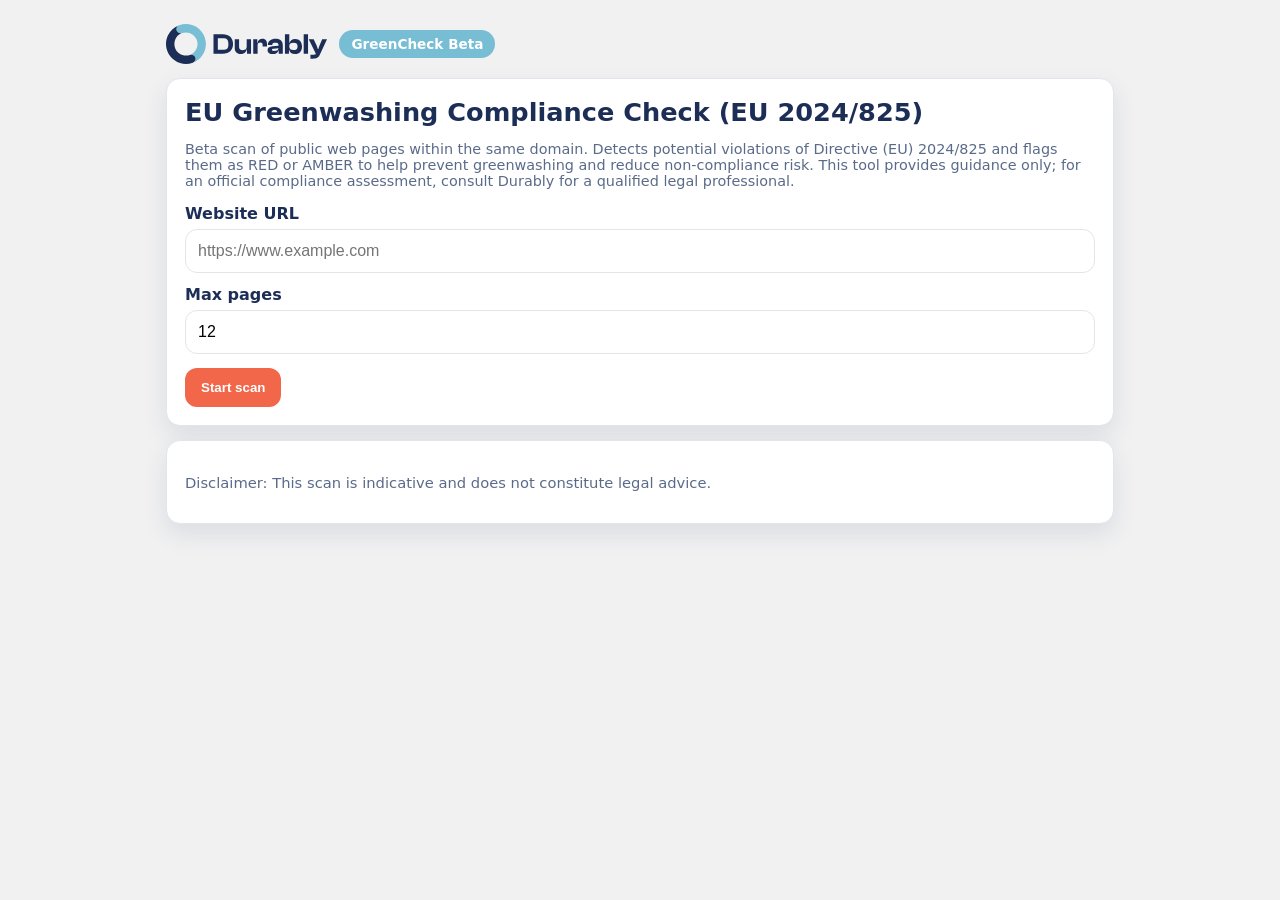
<file: templates/index.html>
<!doctype html>
<html lang="en">
<head>
  <meta charset="utf-8" />
  <meta name="viewport" content="width=device-width,initial-scale=1" />
  <link rel="stylesheet" href="/static/style.css" />
  <title>Durably GreenCheck</title>
</head>
<body>
  <main class="container">
    <header class="topbar">
      <div class="brand">
        <img src="/static/durably-logo-kleur-RGB.svg" alt="Durably" class="logo">
        <span class="badge">GreenCheck Beta</span>
      </div>
    </header>

    <section class="card">
      <h1>EU Greenwashing Compliance Check (EU 2024/825)</h1>
      <p class="muted small-subtitle">
        Beta scan of public web pages within the same domain. Detects potential violations of Directive (EU) 2024/825 and flags them as RED or AMBER to help prevent greenwashing and reduce non-compliance risk. This tool provides guidance only; for an official compliance assessment, consult Durably for a qualified legal professional.
      </p>

      <form method="post" action="/scan" class="form">
        <label>Website URL</label>
        <input name="url" placeholder="https://www.example.com" required />

        <label>Max pages</label>
        <input name="max_pages" type="number" min="1" max="30" value="12" />

        <button type="submit">Start scan</button>
      </form>
    </section>

    <section class="card">
      <p class="disclaimer">
        Disclaimer: This scan is indicative and does not constitute legal advice.
      </p>
    </section>
  </main>
</body>
</html>
</file>
<file: static/style.css>
:root{
  --text: #1C2D56;
  --primary: #77BDD4;
  --bg: #F1F1F2;
  --accent: #F26649;

  --panel: #ffffff;
  --border: #E2E6EA;
  --muted: #5A6B8A;

  --radius: 14px;
  --shadow: 0 10px 24px rgba(28,45,86,.10);
  --font: system-ui, -apple-system, Segoe UI, Roboto, Arial;
}

*{ box-sizing: border-box; }
body{
  margin:0;
  font-family: var(--font);
  background: var(--bg);
  color: var(--text);
}

.container{
  max-width: 980px;
  margin: 0 auto;
  padding: 24px 16px 46px;
}

.topbar{ margin-bottom: 14px; }

.brand{
  display:flex;
  align-items:center;
  gap:12px;
}

.logo{
  height: 40px;
  width: auto;
  display:block;
}

.badge{
  background: var(--primary);
  color: #fff;
  padding: 6px 12px;
  border-radius: 999px;
  font-weight: 700;
  font-size: .85rem;
}

.card{
  background: var(--panel);
  border: 1px solid var(--border);
  border-radius: var(--radius);
  box-shadow: var(--shadow);
  padding: 18px;
  margin: 14px 0;
}

h1{ margin: 0 0 10px; font-size: 1.6rem; }
h2{ margin: 0 0 10px; font-size: 1.15rem; }

.muted{ color: var(--muted); }
.small-subtitle{ font-size: .9rem; }
.disclaimer{ font-size: .92rem; color: var(--muted); }

label{
  display:block;
  margin: 12px 0 6px;
  font-weight: 800;
}

input{
  width: 100%;
  padding: 12px;
  border-radius: 12px;
  border: 1px solid var(--border);
  font-size: 1rem;
}

button{
  margin-top: 14px;
  padding: 12px 16px;
  border-radius: 12px;
  border: none;
  background: var(--accent);
  color: #fff;
  font-weight: 900;
  cursor: pointer;
}
button:hover{ opacity: .92; }

.meta{
  display:flex;
  gap:18px;
  flex-wrap: wrap;
}
.score{
  color: var(--accent);
  font-weight: 900;
  font-size: 1.1rem;
}

.finding{
  border: 1px solid var(--border);
  border-radius: 14px;
  padding: 12px;
  margin: 12px 0;
  background: #fff;
}
.finding.high{ border-left: 6px solid #E24B4B; }
.finding.medium{ border-left: 6px solid #F2A93B; }
.finding.low{ border-left: 6px solid #44B67A; }

.finding-head{
  display:flex;
  gap:8px;
  flex-wrap: wrap;
  margin-bottom: 8px;
}
.pill{
  border: 1px solid var(--border);
  border-radius: 999px;
  padding: 4px 10px;
  font-size: .85rem;
  background: #F7F9FB;
}
.pill.sev{ font-weight: 900; }

pre{
  margin: 10px 0 0;
  padding: 10px;
  border-radius: 12px;
  background: #F7F9FB;
  border: 1px solid var(--border);
  white-space: pre-wrap;
}

.link{
  color: var(--accent);
  font-weight: 900;
  text-decoration: none;
}
.link:hover{ text-decoration: underline; }

/* --- Greenguard-like report blocks --- */
.summary-row{
  display:flex; align-items:center; justify-content:space-between; gap:12px;
}
.chips{ display:flex; gap:8px; flex-wrap:wrap; }
.chip{
  border:1px solid #d7dde7; padding:6px 10px; border-radius:999px;
  font-size:12px; color:#2b3a55; background:#fff;
}
.risk-pill{
  padding:8px 12px; border-radius:999px; font-weight:700; font-size:12px;
  border:1px solid transparent;
}
.risk-high{ background:#ffe9e9; color:#b42318; border-color:#fda29b; }
.risk-med{ background:#fff6db; color:#8a6100; border-color:#f6d27a; }
.risk-low{ background:#e9f9ef; color:#117a37; border-color:#86efac; }

.h1{ margin:10px 0 8px; }
.h2{ margin:0 0 12px; }

.meta-grid{
  margin-top:14px;
  display:grid;
  grid-template-columns:repeat(3,minmax(0,1fr));
  gap:12px;
}
@media (max-width:900px){
  .meta-grid{ grid-template-columns:1fr; }
}
.meta-item{ background:#f6f8fc; border:1px solid #e6ebf5; border-radius:14px; padding:12px; }
.meta-k{ font-size:12px; color:#64748b; }
.meta-v{ font-weight:600; margin-top:4px; }
.issues-found{ margin-top:14px; display:flex; gap:10px; align-items:baseline; }

.issue{
  border:1px solid #e6ebf5; border-radius:16px;
  padding:14px; margin:14px 0; background:#fff;
}
.issue-red{ border-left:6px solid #ef4444; }
.issue-yellow{ border-left:6px solid #f59e0b; }
.issue-green{ border-left:6px solid #22c55e; }

.issue-head{ display:flex; justify-content:space-between; align-items:center; gap:12px; }
.issue-title{ display:flex; flex-direction:column; gap:4px; }
.issue-no{ font-size:12px; color:#64748b; }
.issue-name{ font-size:16px; font-weight:800; color:#0f172a; }

.tag{
  font-size:12px; font-weight:800; padding:6px 10px; border-radius:999px;
  border:1px solid transparent;
}
.tag-red{ background:#ffe9e9; color:#b42318; border-color:#fda29b; }
.tag-yellow{ background:#fff6db; color:#8a6100; border-color:#f6d27a; }
.tag-green{ background:#e9f9ef; color:#117a37; border-color:#86efac; }

.issue-section{ margin-top:12px; }
.issue-k{ font-size:12px; font-weight:800; color:#334155; margin-bottom:6px; }
.issue-box{
  background:#f8fafc; border:1px solid #e2e8f0; border-radius:12px;
  padding:10px; color:#0f172a; font-size:13px; line-height:1.45;
}

.issue-foot{
  display:flex; justify-content:space-between; gap:12px; flex-wrap:wrap;
  margin-top:12px; padding-top:10px; border-top:1px solid #eef2f7;
}

.empty{
  background:#f8fafc; border:1px solid #e2e8f0; border-radius:12px;
  padding:12px; color:#334155;
}

.rule-categories{
  margin-top: 14px;
  padding-top: 14px;
  border-top: 1px solid #eef2f7;
}
.rule-categories ol{
  margin: 8px 0 0 18px;
}
.rule-categories li{
  margin: 8px 0;
}
</file>
